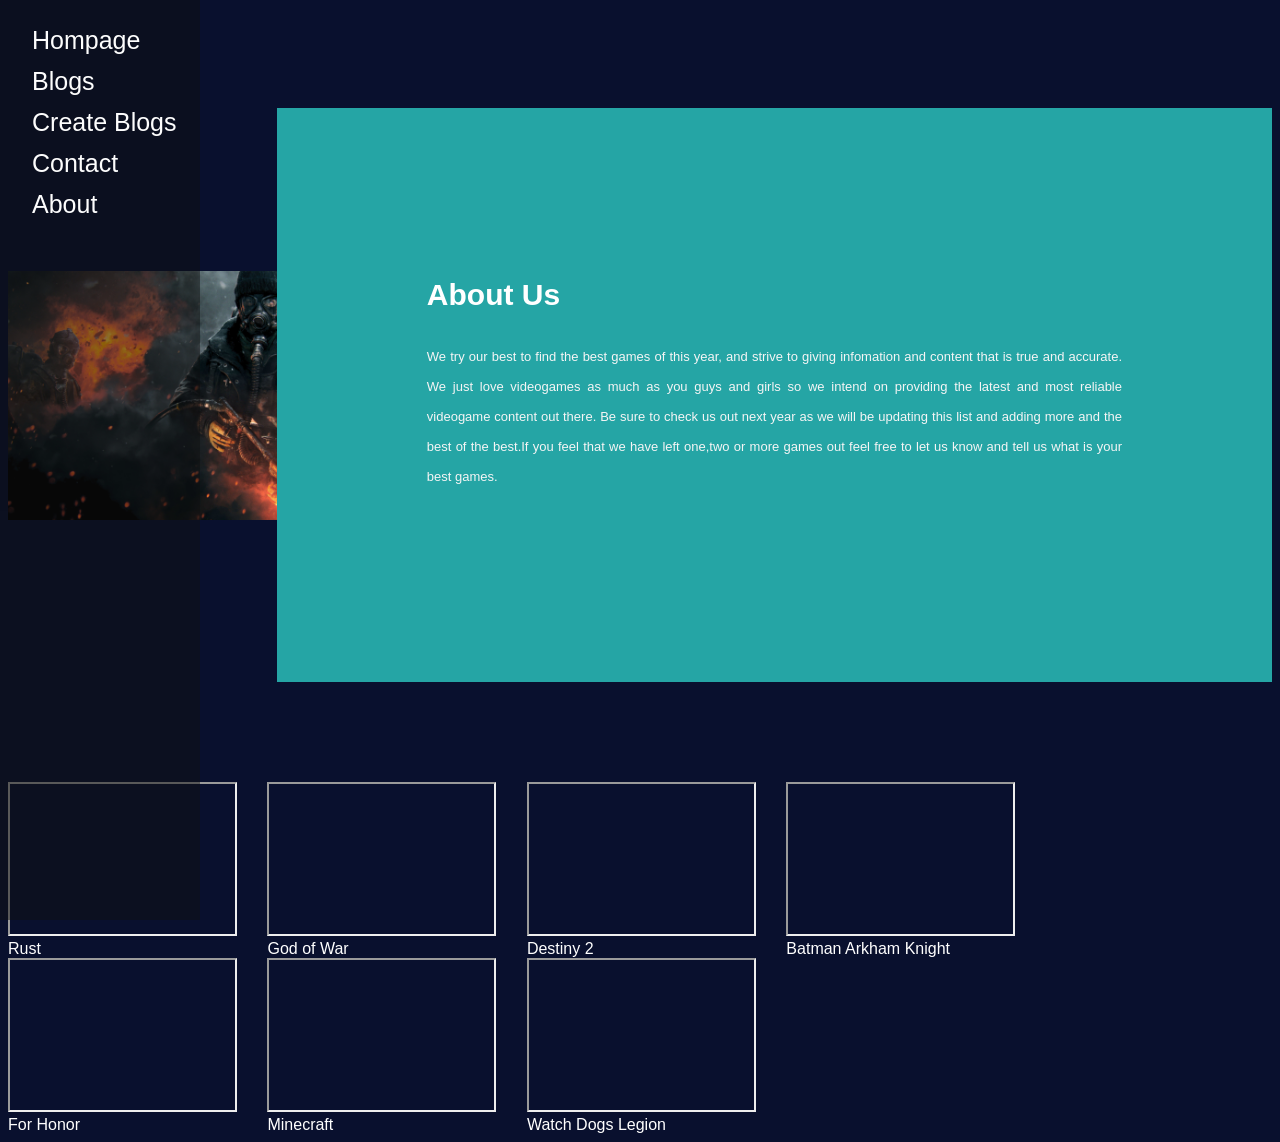
<file: about.html>
<!DOCTYPE html>
<html lang="en">
  <head>
    <meta charset="UTF-8" />
    <meta http-equiv="X-UA-Compatible" content="IE=edge" />
    <meta name="viewport" content="width=device-width, initial-scale=1.0" />
    <title>About</title>
    <link rel="stylesheet" href="about.css" />
  </head>
  <body>
    <div class="sidenav">
      <a href="http://127.0.0.1:5500/index.html">Hompage</a>
      <a href="http://127.0.0.1:5500/blogs.html">Blogs</a>
      <a href="http://127.0.0.1:5500/Createblog.html">Create Blogs</a>
      <a href="http://127.0.0.1:5500/contactPage.html">Contact</a>
      <a href="http://127.0.0.1:5500/about.html">About</a>
    </div>

    <div class="about_section">
      <div class="inner_container">
        <h1>About Us</h1>
        <p class="text">
          We try our best to find the best games of this year, and strive to
          giving infomation and content that is true and accurate. We just love
          videogames as much as you guys and girls so we intend on providing the
          latest and most reliable videogame content out there. Be sure to check
          us out next year as we will be updating this list and adding more and
          the best of the best.If you feel that we have left one,two or more
          games out feel free to let us know and tell us what is your best
          games.
        </p>
        <div class="skill"></div>
      </div>
    </div>
    <div class="container">
      <iframe
        width="400"
        height="300"
        src="https://www.youtube.com/embed/TOnx47sRgL8"
      ></iframe>
      <div class="ad">Rust</div>
    </div>

    <div class="container">
      <iframe src="https://www.youtube.com/embed/x_MtcOznfM4"></iframe>
      <div class="ad">God of War</div>
    </div>
    <div class="container">
      <iframe src="https://www.youtube.com/embed/jn1dML6RC5w"></iframe>
      <div class="ad">Destiny 2</div>
    </div>

    <div class="container">
      <iframe src="https://www.youtube.com/embed/QCcKyxX15e4"></iframe>
      <div class="ad">Batman Arkham Knight</div>
    </div>
    <div class="container">
      <iframe src="https://www.youtube.com/embed/s2_ek6uAnFo"></iframe>
      <div class="ad">For Honor</div>
    </div>

    <div class="container">
      <iframe src="https://www.youtube.com/embed/LDqQrkB1A20"></iframe>
      <div class="ad">Minecraft</div>
    </div>
    <div class="container">
      <iframe src="https://www.youtube.com/embed/3Xgebze782Q"></iframe>
      <div class="ad">Watch Dogs Legion</div>
    </div>
  </body>
</html>
</file>
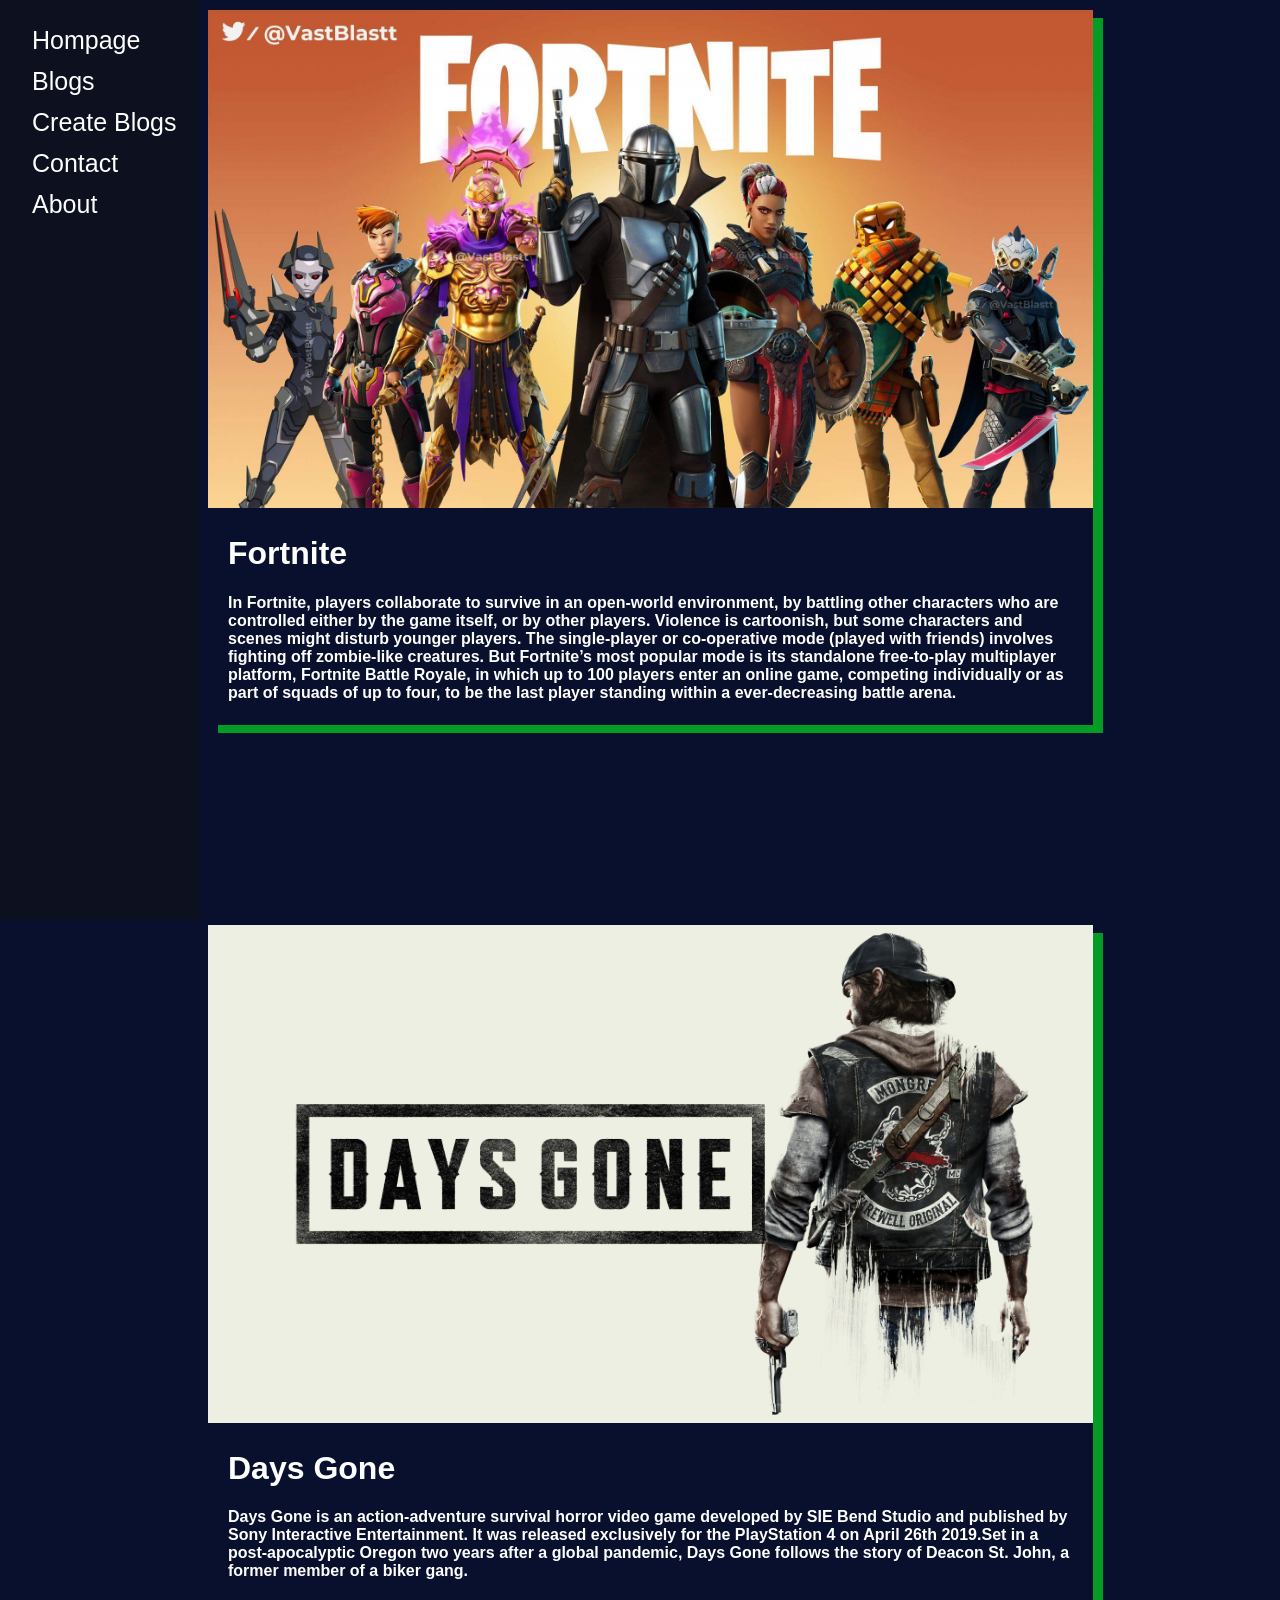
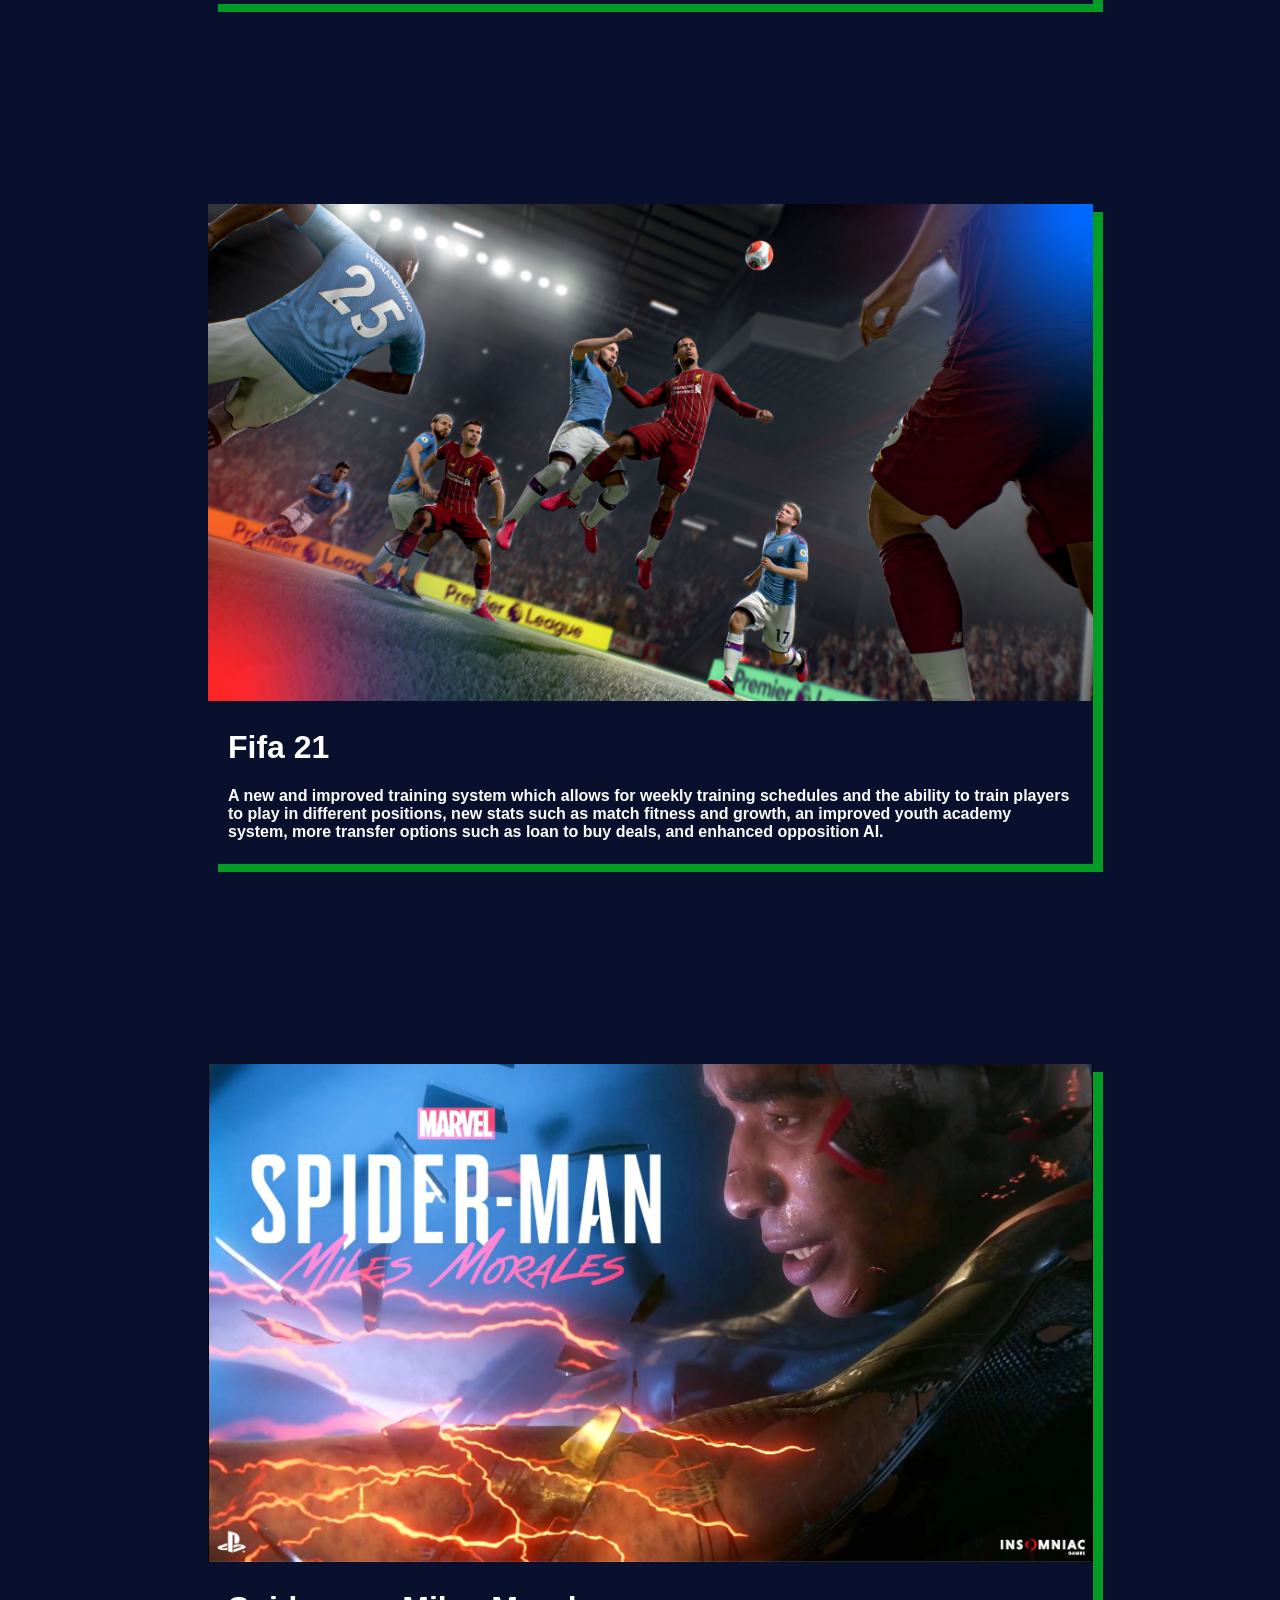
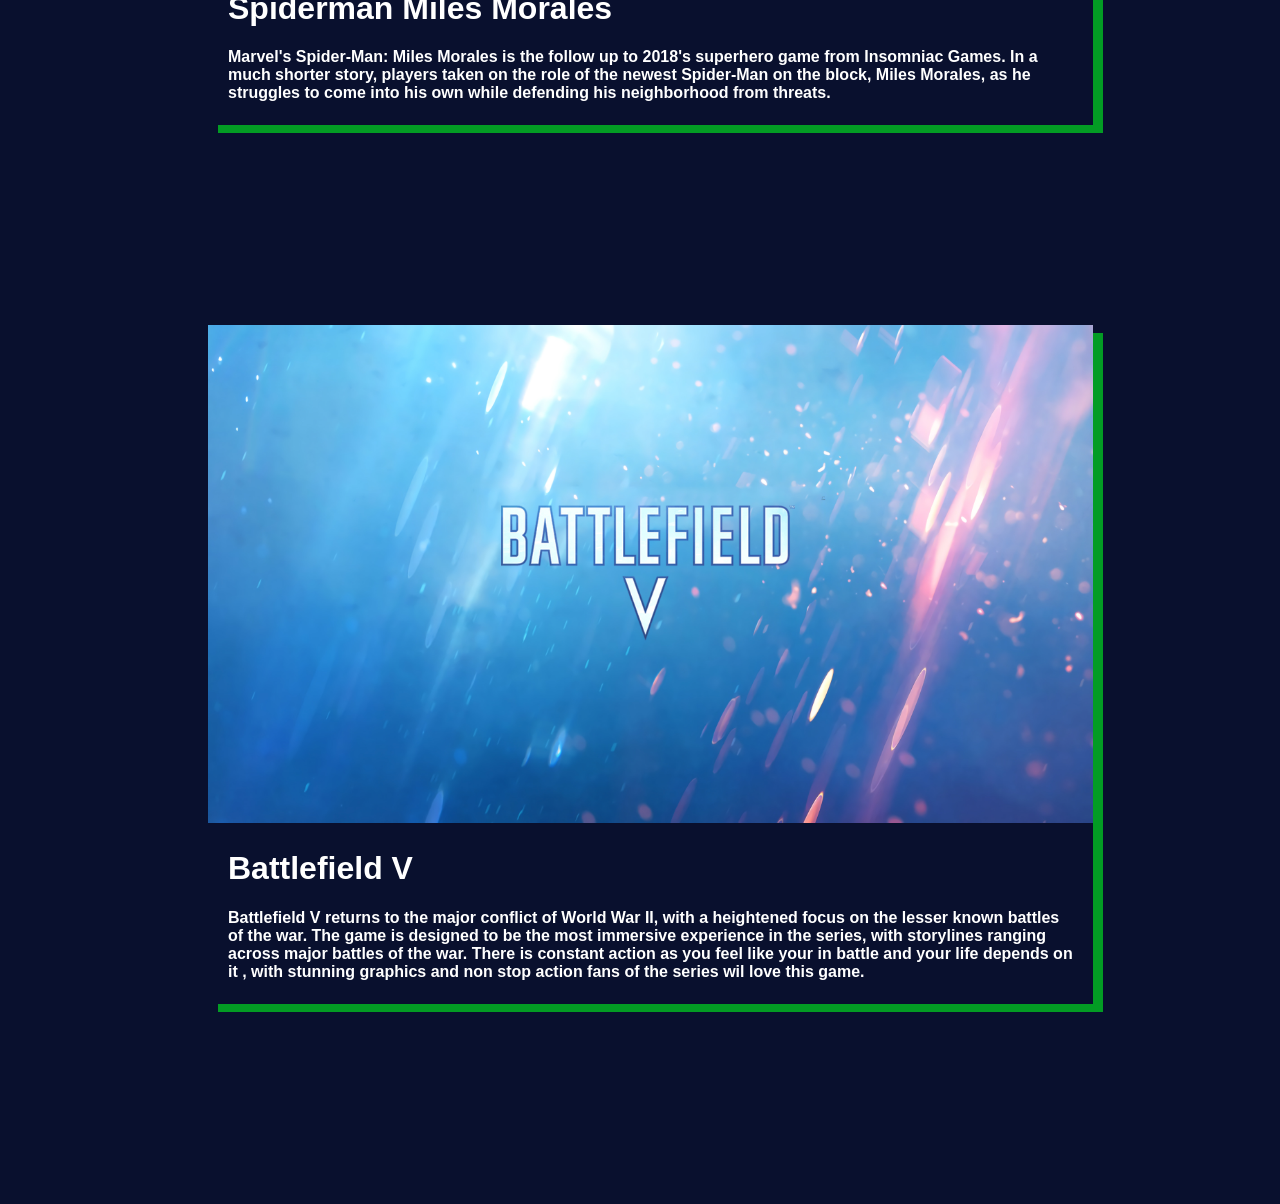
<file: blogs.html>
<!DOCTYPE html>
<html lang="en">
  <head>
    <meta charset="UTF-8" />

    <meta name="viewport" content="width=device-width, initial-scale=1.0" />
    <title>Blogs</title>
    <link rel="stylesheet" href="Blogs.css" />
  </head>
  <body>
    <div class="sidenav">
      <a href="http://127.0.0.1:5500/index.html">Hompage</a>
      <a href="http://127.0.0.1:5500/blogs.html">Blogs</a>
      <a href="http://127.0.0.1:5500/Createblog.html">Create Blogs</a>
      <a href="http://127.0.0.1:5500/contactPage.html">Contact</a>
      <a href="http://127.0.0.1:5500/about.html">About</a>
      <a href="http://127.0.0.1:5500/about.html"></a>
    </div>

    <div class="card">
      <img src="fort.jpg" alt="Avatar" style="width: 100%" />
      <div class="container">
        <h1 style="color: white">Fortnite</h1>
        <h4 style="color: white">
          In Fortnite, players collaborate to survive in an open-world
          environment, by battling other characters who are controlled either by
          the game itself, or by other players. Violence is cartoonish, but some
          characters and scenes might disturb younger players. The single-player
          or co-operative mode (played with friends) involves fighting off
          zombie-like creatures. But Fortnite’s most popular mode is its
          standalone free-to-play multiplayer platform, Fortnite Battle Royale,
          in which up to 100 players enter an online game, competing
          individually or as part of squads of up to four, to be the last player
          standing within a ever-decreasing battle arena.
        </h4>
      </div>
    </div>

    <div class="card">
      <img src="days.jpg" alt="Avatar" style="width: 100%" />
      <div class="container">
        <h1 style="color: white">Days Gone</h1>
        <h4 style="color: white">
          Days Gone is an action-adventure survival horror video game developed
          by SIE Bend Studio and published by Sony Interactive Entertainment. It
          was released exclusively for the PlayStation 4 on April 26th 2019.Set
          in a post-apocalyptic Oregon two years after a global pandemic, Days
          Gone follows the story of Deacon St. John, a former member of a biker
          gang.
        </h4>
      </div>
    </div>

    <div class="card">
      <img src="fifa.jpg" alt="Avatar" style="width: 100%" />
      <div class="container">
        <h1 style="color: white">Fifa 21</h1>
        <h4 style="color: white">
          A new and improved training system which allows for weekly training
          schedules and the ability to train players to play in different
          positions, new stats such as match fitness and growth, an improved
          youth academy system, more transfer options such as loan to buy deals,
          and enhanced opposition AI.
        </h4>
      </div>
    </div>

    <div class="card">
      <img src="miles.jpg" alt="Avatar" style="width: 100%" />
      <div class="container">
        <h1 style="color: white">Spiderman Miles Morales</h1>
        <h4 style="color: white">
          Marvel's Spider-Man: Miles Morales is the follow up to 2018's
          superhero game from Insomniac Games. In a much shorter story, players
          taken on the role of the newest Spider-Man on the block, Miles
          Morales, as he struggles to come into his own while defending his
          neighborhood from threats.
        </h4>
      </div>
    </div>

    <div class="card">
      <img src="battlev.jpg" alt="Avatar" style="width: 100%" />
      <div class="container">
        <h1 style="color: white">Battlefield V</h1>
        <h4 style="color: white">
          Battlefield V returns to the major conflict of World War II, with a
          heightened focus on the lesser known battles of the war. The game is
          designed to be the most immersive experience in the series, with
          storylines ranging across major battles of the war. There is constant
          action as you feel like your in battle and your life depends on it ,
          with stunning graphics and non stop action fans of the series wil love
          this game.
        </h4>
      </div>
    </div>
  </body>
</html>
</file>
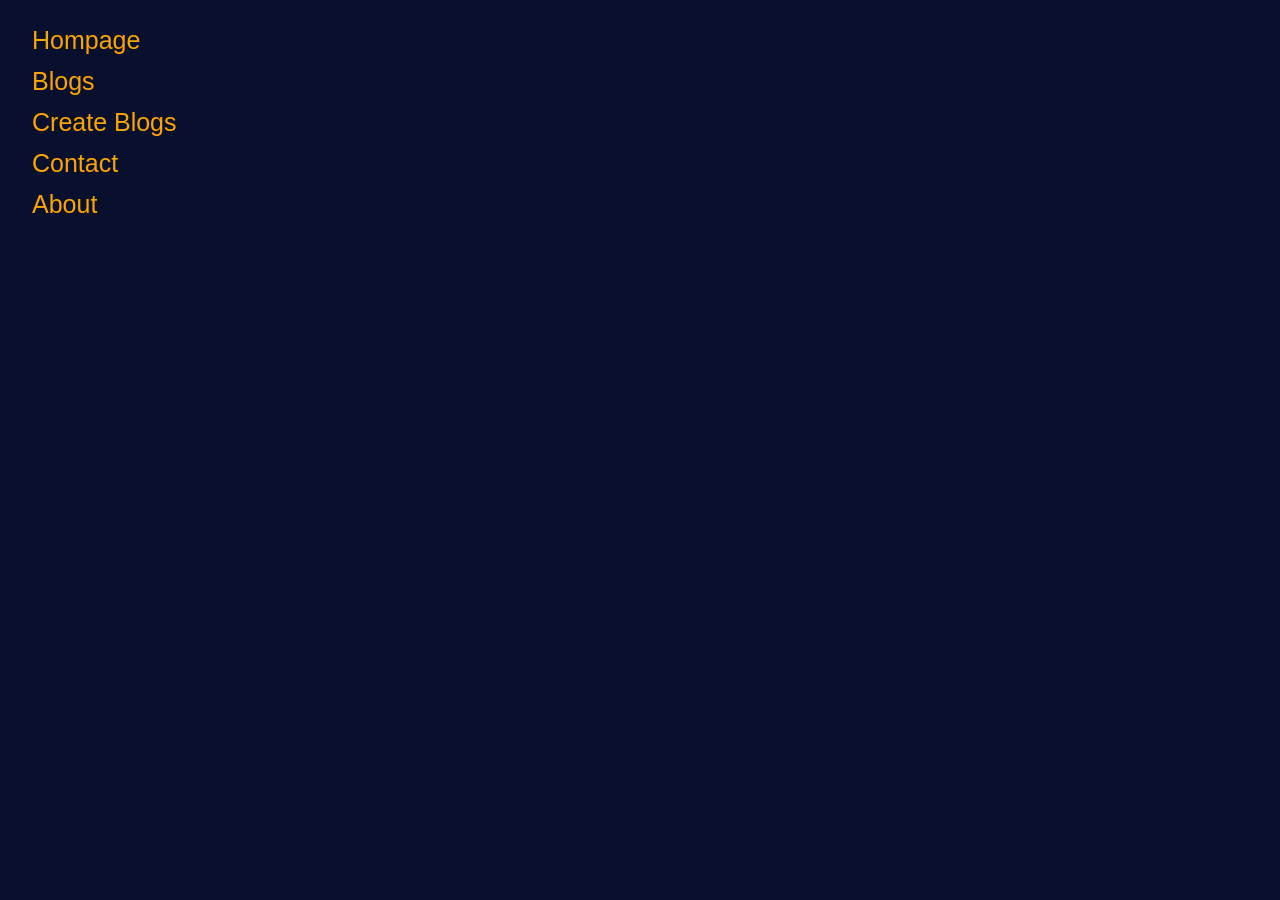
<file: Createblog.html>
<!DOCTYPE html>
<html lang="en">
  <head>
    <meta charset="UTF-8" />
    <meta name="viewport" content="width=device-width, initial-scale=1.0" />
    <title>Create Blog</title>
    <link rel="stylesheet" href="createblog.css" />
  </head>
  <body>
    <div class="sidenav">
      <a href="http://127.0.0.1:5500/index.html">Hompage</a>
      <a href="http://127.0.0.1:5500/blogs.html">Blogs</a>
      <a href="http://127.0.0.1:5500/Createblog.html">Create Blogs</a>
      <a href="http://127.0.0.1:5500/contactPage.html">Contact</a>
      <a href="http://127.0.0.1:5500/about.html">About</a>
    </div>
  </body>
</html>
</file>
<file: about.css>
body {
  background-color: rgb(9, 16, 46);
}

body {
  font-family: "Lato", sans-serif;
}

.sidenav {
  height: 100%;
  width: 200px;
  position: fixed;
  z-index: 1;
  top: 0;
  left: 0;
  background-color: rgba(17, 17, 17, 0.466);
  overflow-x: hidden;
  padding-top: 20px;
}

.sidenav a {
  padding: 6px 6px 6px 32px;
  text-decoration: none;
  font-size: 25px;
  color: #fdfdfd;
  display: block;
}

.sidenav a:hover {
  color: #fbfffc;
}

@media screen and (max-height: 450px) {
  .sidenav {
    padding-top: 15px;
  }
  .sidenav a {
    font-size: 18px;
  }
}

a.active,
a:hover {
  background: #1b9bff;
  transition: 0.5s;
}

.about_section {
  background: url("extra1.jpg") no-repeat left;
  background-size: 35%;
  width: auto;
  overflow: hidden;
  padding: 100px 0;
}

.inner_container {
  width: 55%;
  float: right;
  background-color: rgb(37, 165, 165);
  padding: 150px;
}

.inner_container h1 {
  margin-bottom: 30px;
  font-size: 30px;
  font-weight: 900;
  color: white;
}

.text {
  font-size: 13px;
  color: whitesmoke;
  line-height: 30px;
  text-align: justify;
  margin-bottom: 40px;
}

.container {
  width: 255px;
  display: inline-block;
  display: center;
}

iframe {
  height: 150px;
  width: 225px;
}

.name-game {
  text-align: center;
}

.ad {
  color: white;
}
</file>
<file: Blogs.css>
body {
  background-color: rgb(9, 16, 46);
}

body {
  font-family: "Lato", sans-serif;
}

.sidenav {
  height: 100%;
  width: 200px;
  position: fixed;
  z-index: 1;
  top: 0;
  left: 0;
  background-color: rgba(17, 17, 17, 0.493);
  overflow-x: hidden;
  padding-top: 20px;
}

.sidenav a {
  padding: 6px 6px 6px 32px;
  text-decoration: none;
  font-size: 25px;
  color: #ffffff;
  display: block;
}

.sidenav a:hover {
  color: #ffffff;
}

@media screen and (max-height: 450px) {
  .sidenav {
    padding-top: 15px;
  }
  .sidenav a {
    font-size: 12px;
  }
}
a.active,
a:hover {
  background: #1b9bff;
  transition: 0.5s;
}

/*cards for blog*/

.card {
  box-shadow: 10px 8px 0 rgb(3, 156, 36);
  transition: 0.3s;
  width: 70%;
  margin: 200px;
  margin-top: 10px;
}

.card:hover {
  box-shadow: 10px 16px 0 rgba(133, 182, 88, 0.993);
}

.container {
  padding: 2px 20px;
}
</file>
<file: createblog.css>
body {
  background-color: rgb(9, 16, 46);
}

body {
  font-family: "Lato", sans-serif;
}

.sidenav {
  height: 100%;
  width: 200px;
  position: fixed;
  z-index: 1;
  top: 0;
  left: 0;
  background-color: #111;
  overflow-x: hidden;
  padding-top: 20px;
  background: transparent;
}

.sidenav a {
  padding: 6px 6px 6px 32px;
  text-decoration: none;
  font-size: 25px;
  color: #fca401;
  display: block;
}

.sidenav a:hover {
  color: #ffffff;
}

@media screen and (max-height: 450px) {
  .sidenav {
    padding-top: 15px;
  }
  .sidenav a {
    font-size: 18px;
  }
}

a.active,
a:hover {
  background: #1b9bff;
  transition: 0.5s;
}
</file>
